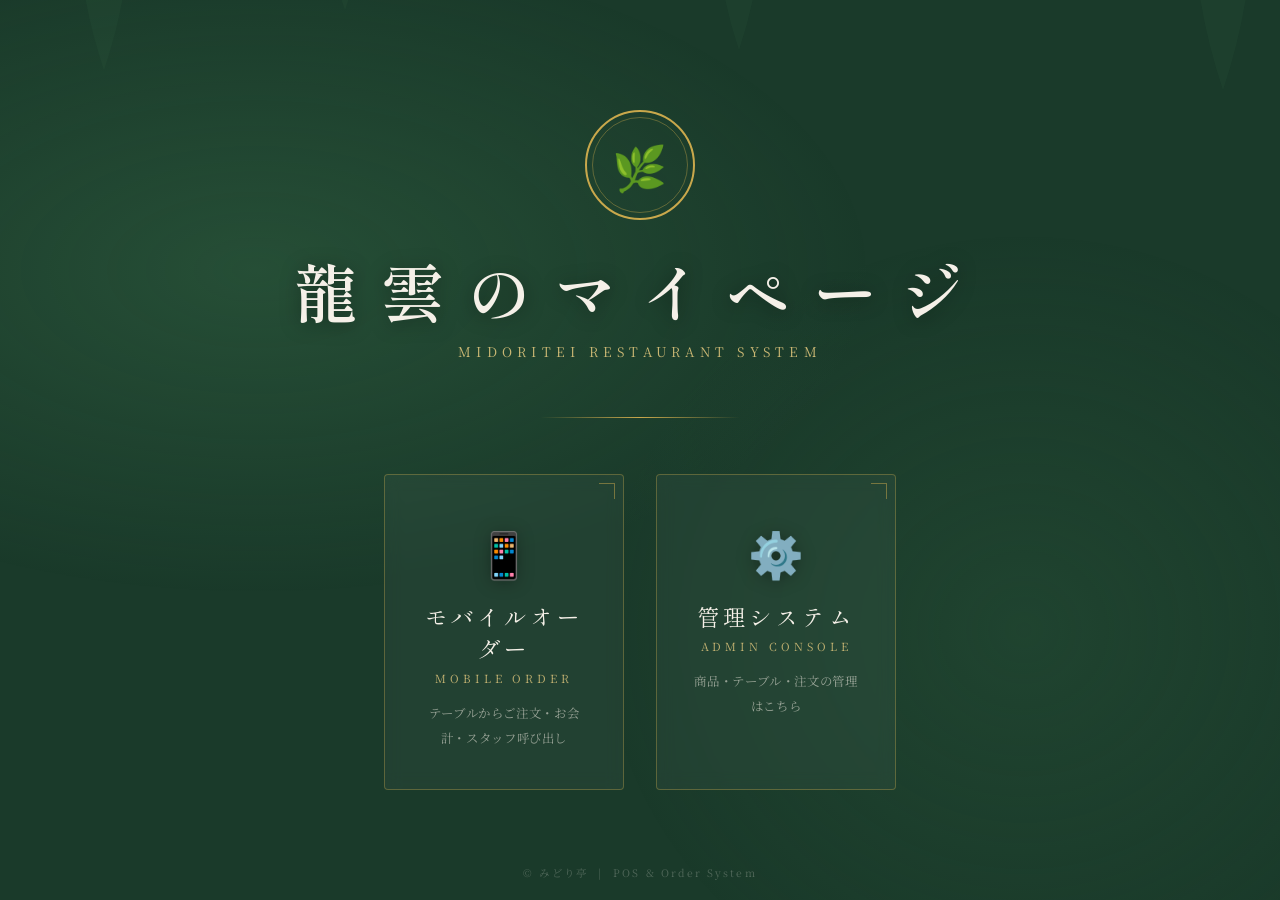
<file: index.html>
<!DOCTYPE html>
<html lang="ja">
<head>
  <meta charset="UTF-8">
  <meta name="viewport" content="width=device-width, initial-scale=1.0">
  <title>龍雲のマイページ</title>
  <link rel="preconnect" href="https://fonts.googleapis.com">
  <link href="https://fonts.googleapis.com/css2?family=Noto+Serif+JP:wght@300;400;700&family=Shippori+Mincho:wght@400;600&display=swap" rel="stylesheet">
  <link rel="stylesheet" href="index.css">
</head>
<body>

  <!-- 笹の葉 -->
  <div class="leaf"><svg viewBox="0 0 60 120"><path d="M30 0 Q50 30 45 60 Q40 90 30 120 Q20 90 15 60 Q10 30 30 0Z"/></svg></div>
  <div class="leaf"><svg viewBox="0 0 60 120"><path d="M30 0 Q50 30 45 60 Q40 90 30 120 Q20 90 15 60 Q10 30 30 0Z"/></svg></div>
  <div class="leaf"><svg viewBox="0 0 60 120"><path d="M30 0 Q50 30 45 60 Q40 90 30 120 Q20 90 15 60 Q10 30 30 0Z"/></svg></div>
  <div class="leaf"><svg viewBox="0 0 60 120"><path d="M30 0 Q50 30 45 60 Q40 90 30 120 Q20 90 15 60 Q10 30 30 0Z"/></svg></div>
  <div class="leaf"><svg viewBox="0 0 60 120"><path d="M30 0 Q50 30 45 60 Q40 90 30 120 Q20 90 15 60 Q10 30 30 0Z"/></svg></div>

  <div class="container">
    <div class="emblem">
      <span class="emblem-inner">🌿</span>
    </div>

    <h1>龍雲のマイページ</h1>
    <p class="subtitle">Midoritei Restaurant System</p>
    <div class="divider"></div>

    <div class="cards">
      <a class="card" href="customer/customer.html">
        <span class="card-icon">📱</span>
        <span class="card-body">
          <span class="card-label-jp">モバイルオーダー</span>
          <span class="card-label-en">Mobile Order</span>
          <span class="card-desc">テーブルからご注文・お会計・スタッフ呼び出し</span>
        </span>
      </a>

      <a class="card" href="staff/staff.html">
        <span class="card-icon">⚙️</span>
        <span class="card-body">
          <span class="card-label-jp">管理システム</span>
          <span class="card-label-en">Admin Console</span>
          <span class="card-desc">商品・テーブル・注文の管理はこちら</span>
        </span>
      </a>
    </div>
  </div>

  <footer>© みどり亭 &nbsp;|&nbsp; POS &amp; Order System</footer>

</body>
</html>
</file>
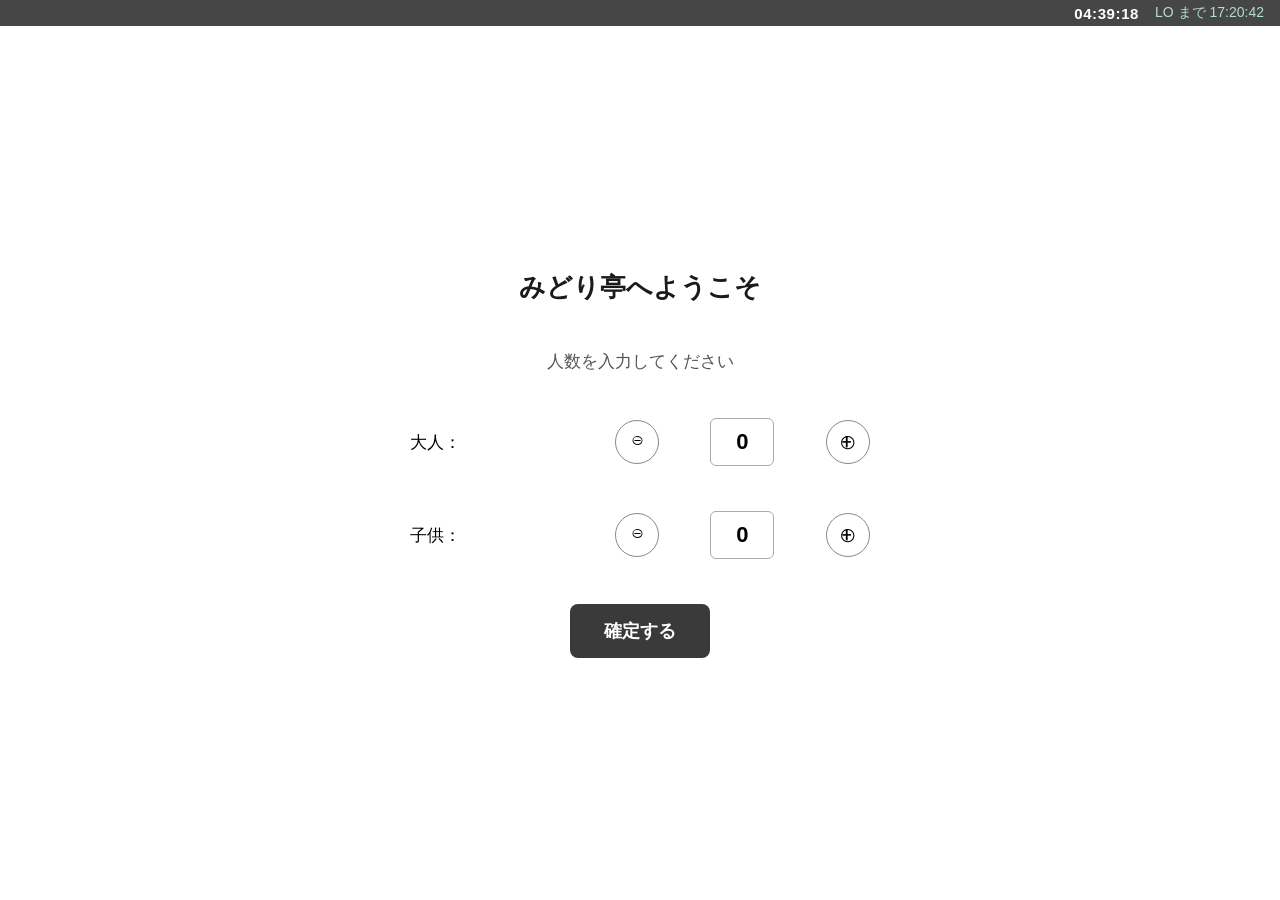
<file: customer/customer.html>
<!DOCTYPE html>
<html lang="ja">
<head>
  <meta charset="UTF-8">
  <meta name="viewport" content="width=device-width, initial-scale=1.0, maximum-scale=1.0, user-scalable=no">
  <title>みどり亭 モバイルオーダー</title>
  <link rel="stylesheet" href="style.css">
</head>
<body>

  <!-- 全画面共通：時計＋ラストオーダータイマー -->
  <div id="clock-bar">
    <span id="clock-time"></span>
    <span id="clock-lo"></span>
    <span id="clock-nh" style="display:none"></span>
  </div>

  <div id="app"></div>

  <!-- データ -->
  <script src="data.js"></script>

  <!-- 状態管理・共通ロジック（他より先に読む） -->
  <script src="state.js"></script>

  <!-- 各画面テンプレート＋イベント -->
  <script src="screen_checkin.js"></script>
  <script src="screen_menu.js"></script>
  <script src="screen_qty.js"></script>
  <script src="screen_cart.js"></script>
  <script src="screen_history.js"></script>
  <script src="screen_call.js"></script>
  <script src="screen_error.js"></script>

  <!-- イベント振り分け（全画面JSより後に読む） -->
  <script src="events.js"></script>

  <!-- 時計・ラストオーダータイマー -->
  <script src="clock.js"></script>

  <!-- 起動 -->
  <script>
    render();
  </script>
</body>
</html>
</file>
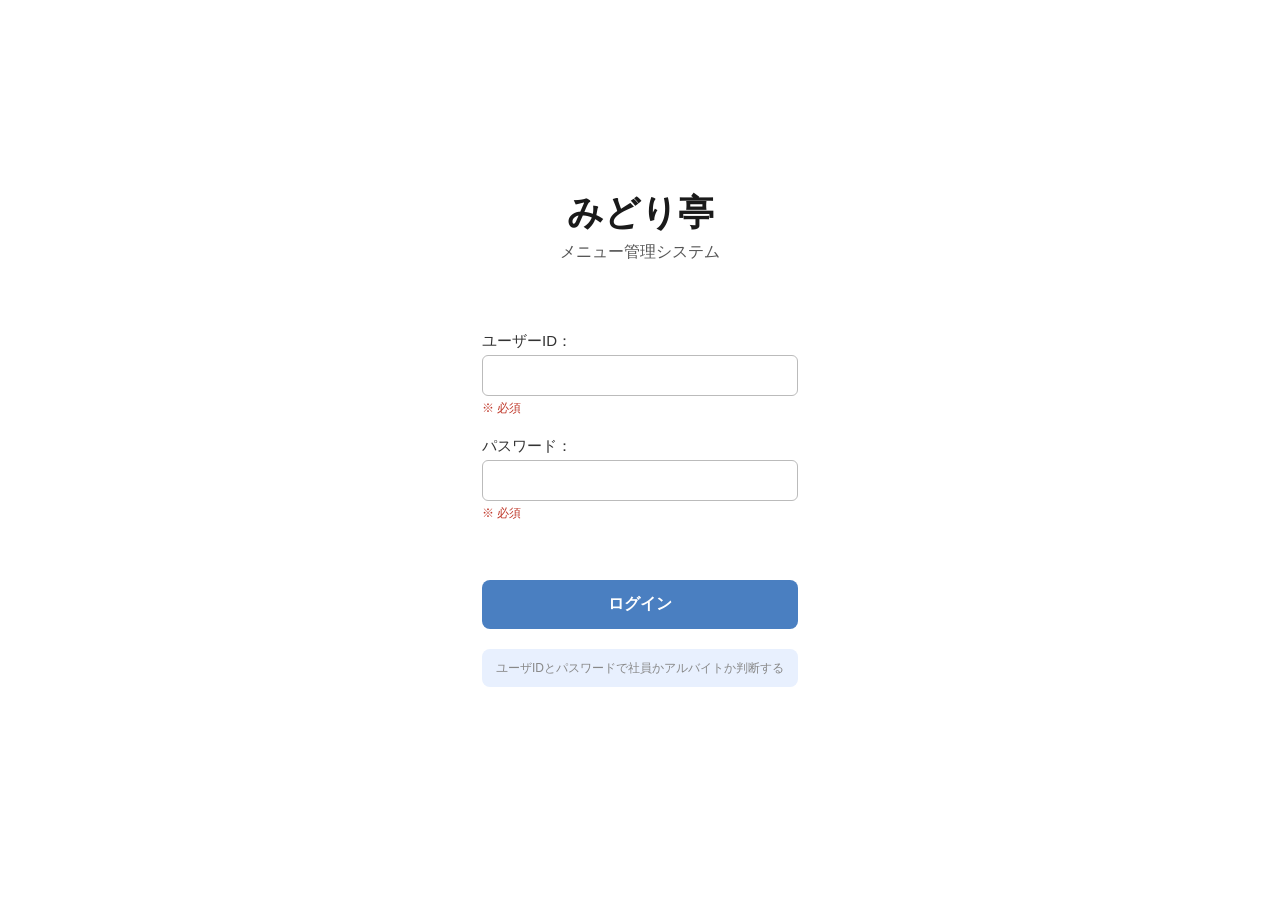
<file: staff/admin_index.html>
<!DOCTYPE html>
<html lang="ja">
<head>
  <meta charset="UTF-8">
  <meta name="viewport" content="width=device-width, initial-scale=1.0, maximum-scale=1.0, user-scalable=no">
  <title>みどり亭 管理システム</title>
  <link rel="stylesheet" href="admin_style.css">
</head>
<body>
  <!-- 全画面共通：戻るボタン -->
  <button id="global-back-btn" onclick="adminGoBack()" style="display:none">&#8592;</button>

  <div id="app"></div>

  <!-- 状態管理・モックDB・画面遷移 -->
  <script src="admin_state.js"></script>

  <!-- 各画面テンプレート＋イベント -->
  <script src="admin_screen_login.js"></script>
  <script src="admin_screen_product.js"></script>
  <script src="admin_screen_table.js"></script>
  <script src="admin_screen_order.js"></script>

  <!-- イベント振り分け -->
  <script src="admin_events.js"></script>

  <!-- 起動 -->
  <script>
    adminRender();
  </script>
</body>
</html>
</file>
<file: index.css>
*, *::before, *::after { box-sizing: border-box; margin: 0; padding: 0; }

:root {
  --green-deep:  #1a3a2a;
  --green-mid:   #2d5a3d;
  --green-light: #4a8c5c;
  --gold:        #c9a84c;
  --gold-light:  #e8cc80;
  --cream:       #f5f0e8;
  --ink:         #1c1c1c;
}

body {
  min-height: 100vh;
  background-color: var(--green-deep);
  display: flex;
  flex-direction: column;
  align-items: center;
  justify-content: center;
  font-family: 'Noto Serif JP', serif;
  overflow: hidden;
  position: relative;
}

/* 和紙テクスチャ風ノイズ背景 */
body::before {
  content: '';
  position: fixed;
  inset: 0;
  background-image:
    radial-gradient(ellipse 80% 60% at 20% 30%, rgba(74,140,92,0.25) 0%, transparent 60%),
    radial-gradient(ellipse 60% 80% at 80% 70%, rgba(45,90,61,0.3) 0%, transparent 55%);
  pointer-events: none;
}

/* 流れる笹の葉装飾 */
.leaf {
  position: fixed;
  opacity: 0.07;
  pointer-events: none;
  animation: drift linear infinite;
}
.leaf svg { fill: var(--green-light); }
.leaf:nth-child(1)  { width: 80px;  top: -10%; left: 5%;   animation-duration: 18s; animation-delay: 0s; }
.leaf:nth-child(2)  { width: 50px;  top: -10%; left: 25%;  animation-duration: 24s; animation-delay: 6s; }
.leaf:nth-child(3)  { width: 70px;  top: -10%; left: 55%;  animation-duration: 20s; animation-delay: 3s; }
.leaf:nth-child(4)  { width: 40px;  top: -10%; left: 80%;  animation-duration: 16s; animation-delay: 9s; }
.leaf:nth-child(5)  { width: 90px;  top: -10%; left: 92%;  animation-duration: 22s; animation-delay: 1s; }

@keyframes drift {
  0%   { transform: translateY(0)    rotate(0deg);   opacity: 0; }
  5%   { opacity: 0.07; }
  95%  { opacity: 0.07; }
  100% { transform: translateY(110vh) rotate(60deg); opacity: 0; }
}

/* 中央コンテナ */
.container {
  position: relative;
  z-index: 1;
  text-align: center;
  animation: fadeUp 1.2s cubic-bezier(.16,1,.3,1) both;
}

@keyframes fadeUp {
  from { opacity: 0; transform: translateY(32px); }
  to   { opacity: 1; transform: translateY(0); }
}

/* 家紋風エンブレム */
.emblem {
  width: 90px;
  height: 90px;
  margin: 0 auto 24px;
  border: 2px solid var(--gold);
  border-radius: 50%;
  display: flex;
  align-items: center;
  justify-content: center;
  position: relative;
  animation: rotateSlow 30s linear infinite;
}
.emblem::before {
  content: '';
  position: absolute;
  inset: 5px;
  border: 1px solid rgba(201,168,76,0.4);
  border-radius: 50%;
}
.emblem-inner {
  font-size: 36px;
  animation: rotateSlow 30s linear infinite reverse;
}
@keyframes rotateSlow {
  from { transform: rotate(0deg); }
  to   { transform: rotate(360deg); }
}

/* 店名 */
h1 {
  font-family: 'Shippori Mincho', serif;
  font-size: clamp(2.6rem, 8vw, 4rem);
  font-weight: 600;
  color: var(--cream);
  letter-spacing: 0.35em;
  margin-bottom: 6px;
  text-shadow: 0 2px 20px rgba(0,0,0,0.4);
}

.subtitle {
  font-size: 0.75rem;
  color: var(--gold-light);
  letter-spacing: 0.4em;
  text-transform: uppercase;
  margin-bottom: 48px;
  opacity: 0.85;
}

/* 区切り線 */
.divider {
  width: 160px;
  height: 1px;
  background: linear-gradient(90deg, transparent, var(--gold), transparent);
  margin: 0 auto 48px;
}

/* カードグリッド */
.cards {
  display: flex;
  gap: 24px;
  justify-content: center;
  flex-wrap: wrap;
  padding: 0 16px;
}

.card {
  display: block;
  text-decoration: none;
  width: 200px;
  padding: 36px 24px 32px;
  border: 1px solid rgba(201,168,76,0.35);
  border-radius: 4px;
  background: rgba(255,255,255,0.04);
  backdrop-filter: blur(8px);
  color: var(--cream);
  position: relative;
  overflow: hidden;
  transition: transform 0.35s cubic-bezier(.16,1,.3,1),
              background 0.35s ease,
              border-color 0.35s ease;
}

.card::before {
  content: '';
  position: absolute;
  inset: 0;
  background: linear-gradient(135deg, rgba(201,168,76,0.12) 0%, transparent 60%);
  opacity: 0;
  transition: opacity 0.35s ease;
}

/* 角の和風装飾 */
.card::after {
  content: '';
  position: absolute;
  top: 8px; right: 8px;
  width: 16px; height: 16px;
  border-top: 1px solid var(--gold);
  border-right: 1px solid var(--gold);
  opacity: 0.5;
}

.card:hover {
  transform: translateY(-6px);
  background: rgba(255,255,255,0.08);
  border-color: rgba(201,168,76,0.7);
}

.card:hover::before { opacity: 1; }

.card-icon {
  font-size: 2.4rem;
  margin-bottom: 16px;
  display: block;
  filter: drop-shadow(0 2px 8px rgba(0,0,0,0.3));
}

.card-label-jp {
  font-family: 'Shippori Mincho', serif;
  font-size: 1.25rem;
  letter-spacing: 0.2em;
  display: block;
  margin-bottom: 6px;
}

.card-label-en {
  font-size: 0.65rem;
  letter-spacing: 0.35em;
  color: var(--gold-light);
  opacity: 0.8;
  display: block;
  margin-bottom: 14px;
  text-transform: uppercase;
}

.card-desc {
  font-size: 0.72rem;
  color: rgba(245,240,232,0.55);
  line-height: 1.7;
  letter-spacing: 0.05em;
}

/* フッター */
footer {
  position: fixed;
  bottom: 20px;
  font-size: 0.65rem;
  color: rgba(245,240,232,0.25);
  letter-spacing: 0.2em;
  z-index: 1;
}

/* =====================
   レスポンシブ対応
   ===================== */

/* タブレット（768px以下） */
@media (max-width: 768px) {
  .emblem {
    width: 72px;
    height: 72px;
    margin-bottom: 18px;
  }
  .emblem-inner { font-size: 28px; }

  .subtitle {
    font-size: 0.68rem;
    margin-bottom: 32px;
  }

  .divider { margin-bottom: 32px; }

  .cards { gap: 16px; }

  .card {
    width: 180px;
    padding: 28px 20px 24px;
  }

  .card-icon { font-size: 2rem; margin-bottom: 12px; }
  .card-label-jp { font-size: 1.1rem; }
}

/* スマホ縦（480px以下） */
@media (max-width: 480px) {
  body { justify-content: center; padding: 24px 0 60px; }

  .emblem {
    width: 60px;
    height: 60px;
    margin-bottom: 14px;
  }
  .emblem-inner { font-size: 24px; }

  .subtitle {
    font-size: 0.6rem;
    letter-spacing: 0.25em;
    margin-bottom: 24px;
  }

  .divider {
    width: 100px;
    margin-bottom: 28px;
  }

  /* カードを縦並びに */
  .cards {
    flex-direction: column;
    align-items: center;
    gap: 14px;
    padding: 0 24px;
  }

  .card {
    width: 100%;
    max-width: 320px;
    /* 縦並びでは横長レイアウトに */
    display: flex;
    align-items: center;
    gap: 16px;
    padding: 20px 20px;
    text-align: left;
  }

  /* 角装飾を縦並び時に調整 */
  .card::after {
    top: 6px; right: 6px;
    width: 12px; height: 12px;
  }

  .card-icon {
    font-size: 2rem;
    margin-bottom: 0;
    flex-shrink: 0;
  }

  .card-body { flex: 1; }

  .card-label-jp { font-size: 1rem; margin-bottom: 2px; }
  .card-label-en { font-size: 0.58rem; margin-bottom: 6px; }
  .card-desc     { font-size: 0.68rem; }

  footer { font-size: 0.6rem; bottom: 14px; }
}

/* 極小スマホ（360px以下） */
@media (max-width: 360px) {
  .card { padding: 16px; gap: 12px; }
  .card-icon { font-size: 1.7rem; }
  .card-label-jp { font-size: 0.95rem; }
}

/* 大画面（1200px以上）でゆったり表示 */
@media (min-width: 1200px) {
  .emblem { width: 110px; height: 110px; }
  .emblem-inner { font-size: 44px; }

  .subtitle { font-size: 0.82rem; margin-bottom: 56px; }
  .divider  { width: 200px; margin-bottom: 56px; }

  .cards { gap: 32px; }

  .card {
    width: 240px;
    padding: 44px 32px 40px;
  }

  .card-icon     { font-size: 2.8rem; }
  .card-label-jp { font-size: 1.4rem; }
  .card-label-en { font-size: 0.7rem; }
  .card-desc     { font-size: 0.78rem; }
}
</file>
<file: customer/style.css>
/* ===========================
   リセット・ベース
=========================== */
* { box-sizing: border-box; margin: 0; padding: 0; }

html {
  height: 100%;
  height: -webkit-fill-available;
}

body {
  min-height: 100%;
  min-height: 100dvh;
  font-family: 'Hiragino Sans', 'Hiragino Kaku Gothic ProN', 'Noto Sans JP', sans-serif;
  background: #fff;
  display: flex;
  justify-content: center;
  align-items: flex-start;
  padding-top: env(safe-area-inset-top);
  padding-bottom: env(safe-area-inset-bottom);
  padding-left: env(safe-area-inset-left);
  padding-right: env(safe-area-inset-right);
}

#app {
  width: 100%;
  width: 100dvw;
  min-height: 100dvh;
  background: #fff;
  position: relative;
  overflow: hidden;
  display: flex;
  flex-direction: column;
}

/* ===========================
   共通画面
=========================== */
.screen {
  width: 100%;
  flex: 1;
  display: flex;
  flex-direction: column;
  overflow: hidden;
}

/* ===========================
   入店画面 (Slide 1)
=========================== */
.screen-checkin {
  align-items: center;
  justify-content: center;
  gap: 5dvh;
  padding: 5dvh 8dvw;
  background: #fff;
}
.checkin-title {
  font-size: clamp(18px, 5.5vw, 26px);
  font-weight: 700;
  color: #1a1a1a;
  text-align: center;
}
.checkin-subtitle {
  font-size: clamp(13px, 3.8vw, 17px);
  color: #555;
  text-align: center;
}
.checkin-row {
  display: flex;
  align-items: center;
  gap: 4vw;
}
.checkin-label {
  width: 12vw;
  font-size: clamp(13px, 3.8vw, 17px);
}
.count-box {
  width: 14vw;
  height: 11vw;
  max-width: 64px;
  max-height: 48px;
  border: 1.5px solid #aaa;
  border-radius: 6px;
  display: flex;
  align-items: center;
  justify-content: center;
  font-size: clamp(16px, 4.5vw, 22px);
  font-weight: 600;
}
.checkin-error {
  display: none;
  color: #c0392b;
  font-size: clamp(12px, 3.5vw, 15px);
  font-weight: 500;
  background: #fdf0ee;
  border: 1px solid #e8b4ae;
  border-radius: 8px;
  padding: 10px 16px;
  text-align: center;
  width: 100%;
  max-width: 280px;
}

/* ===========================
   ボタン共通
=========================== */
.round-btn {
  width: clamp(32px, 9vw, 44px);
  height: clamp(32px, 9vw, 44px);
  border-radius: 50%;
  border: 1.5px solid #888;
  background: #fff;
  font-size: clamp(16px, 4.5vw, 22px);
  cursor: pointer;
  display: flex; align-items: center; justify-content: center;
  transition: background 0.1s;
  flex-shrink: 0;
}
.round-btn:active { background: #eee; }
.round-btn.lg {
  width: clamp(40px, 12vw, 56px);
  height: clamp(40px, 12vw, 56px);
  font-size: clamp(20px, 5.5vw, 26px);
}

.primary-btn {
  background: #3a3a3a;
  color: #fff;
  border: none;
  border-radius: 8px;
  padding: clamp(10px, 3vw, 15px) clamp(20px, 6vw, 32px);
  font-size: clamp(14px, 4vw, 18px);
  font-weight: 600;
  cursor: pointer;
  min-width: clamp(100px, 28vw, 140px);
  transition: background 0.15s;
}
.primary-btn:active { background: #222; }
.primary-btn.disabled { background: #bbb; cursor: default; }

.secondary-btn {
  background: #f0f0f0;
  color: #333;
  border: 1px solid #ccc;
  border-radius: 8px;
  padding: clamp(10px, 3vw, 15px) clamp(18px, 5.5vw, 30px);
  font-size: clamp(13px, 3.8vw, 17px);
  font-weight: 500;
  cursor: pointer;
  min-width: clamp(90px, 24vw, 120px);
  transition: background 0.15s;
}
.secondary-btn:active { background: #ddd; }

/* ===========================
   メニュー画面 (Slide 2)
=========================== */
.screen-menu {
  flex-direction: row;
  /* height は .screen の fliex:1 に任せる */
  height: 100%;
  overflow: hidden;
}
.menu-sidebar {
  width: clamp(60px, 18vw, 84px);
  background: #f5f5f5;
  border-right: 1px solid #ddd;
  display: flex;
  flex-direction: column;
  overflow-y: auto;
  flex-shrink: 0;
  scrollbar-width: none;
  -ms-overflow-style: none;
}
.menu-sidebar::-webkit-scrollbar { display: none; }

.cat-tab {
  padding: clamp(7px, 2.2vw, 12px) 3px;
  font-size: clamp(9px, 2.5vw, 12px);
  text-align: center;
  cursor: pointer;
  color: #555;
  border-bottom: 1px solid #e0e0e0;
  line-height: 1.3;
  transition: background 0.1s;
  -webkit-tap-highlight-color: transparent;
}
.cat-tab:active { background: #e0e0e0; }
.cat-tab.active {
  background: #fff;
  color: #c0392b;
  font-weight: 700;
  border-right: 3px solid #c0392b;
}

.menu-main {
  flex: 1;
  display: flex;
  flex-direction: column;
  overflow: hidden;
  position: relative;
  min-width: 0; /* 子要素の幅が親をはみ出すのを防止 */
}
.menu-items {
  flex: 1;
  overflow-y: auto;
  padding: clamp(6px, 2vw, 10px);
  display: flex;
  flex-direction: column;
  gap: clamp(6px, 2vw, 10px);
  -webkit-overflow-scrolling: touch;
  scrollbar-width: none;
}
.menu-items::-webkit-scrollbar { display: none; }
.menu-items.dimmed { filter: brightness(0.6); pointer-events: none; }

.menu-item-card {
  display: flex;
  align-items: center;
  gap: clamp(8px, 2.5vw, 14px);
  background: #fff;
  border: 1px solid #e8e8e8;
  border-radius: 10px;
  padding: clamp(8px, 2.5vw, 13px) clamp(10px, 3vw, 16px);
  cursor: pointer;
  transition: background 0.1s;
  -webkit-tap-highlight-color: transparent;
}
.menu-item-card:active { background: #f5f5f5; }
.menu-item-emoji { font-size: clamp(22px, 7vw, 32px); flex-shrink: 0; }
.menu-item-name { font-size: clamp(12px, 3.5vw, 16px); font-weight: 600; color: #1a1a1a; }
.menu-item-desc { font-size: clamp(10px, 2.8vw, 13px); color: #888; margin-top: 2px; }
.menu-item-price { font-size: clamp(11px, 3.2vw, 15px); color: #c0392b; font-weight: 500; margin-top: 3px; }

.menu-footer {
  display: flex;
  border-top: 1px solid #ddd;
  background: #fafafa;
  flex-shrink: 0;
  padding-bottom: env(safe-area-inset-bottom);
}
.footer-btn {
  flex: 1;
  display: flex;
  flex-direction: column;
  align-items: center;
  justify-content: center;
  padding: clamp(6px, 2vw, 10px) 4px;
  border: none;
  background: none;
  cursor: pointer;
  color: #444;
  border-right: 1px solid #eee;
  position: relative;
  transition: background 0.1s;
  -webkit-tap-highlight-color: transparent;
}
.footer-btn:last-child { border-right: none; }
.footer-btn:active { background: #eee; }
.footer-icon { font-size: clamp(18px, 5.5vw, 26px); }
.footer-label { font-size: clamp(9px, 2.5vw, 12px); margin-top: 2px; line-height: 1.2; text-align: center; }
.cart-badge {
  position: absolute;
  top: 4px; right: 12px;
  background: #e74c3c;
  color: #fff;
  border-radius: 50%;
  width: clamp(14px, 4vw, 18px);
  height: clamp(14px, 4vw, 18px);
  font-size: clamp(9px, 2.5vw, 11px);
  display: flex; align-items: center; justify-content: center;
  font-weight: 700;
}

/* ===========================
   数量選択オーバーレイ (Slide 3)
=========================== */
.qty-overlay {
  position: absolute;
  top: 0; left: 0; right: 0; bottom: 0;
  display: flex; align-items: center; justify-content: center;
  background: rgba(0,0,0,0.35);
  z-index: 10;
}
.qty-modal {
  background: #fff;
  border-radius: 14px;
  padding: clamp(20px, 5vw, 30px) clamp(22px, 6vw, 36px);
  width: clamp(200px, 60vw, 300px);
  display: flex;
  flex-direction: column;
  align-items: center;
  gap: clamp(12px, 3.5vw, 20px);
  box-shadow: 0 8px 32px rgba(0,0,0,0.2);
}
.qty-modal-title { font-size: clamp(12px, 3.5vw, 16px); color: #555; }
.qty-modal-item { font-size: clamp(13px, 3.8vw, 17px); font-weight: 700; color: #1a1a1a; }
.qty-ctrl { display: flex; align-items: center; gap: clamp(16px, 5vw, 24px); }
.qty-val {
  font-size: clamp(24px, 7vw, 34px);
  font-weight: 700;
  min-width: clamp(30px, 9vw, 42px);
  text-align: center;
}
.qty-actions { display: flex; gap: clamp(10px, 3vw, 16px); }

/* ===========================
   カートオーバーレイ (Slide 4)
=========================== */
.cart-modal {
  background: #fff;
  border-radius: 14px;
  padding: clamp(16px, 4.5vw, 24px);
  width: clamp(240px, 72vw, 340px);
  max-height: 70dvh;
  display: flex;
  flex-direction: column;
  gap: clamp(10px, 3vw, 14px);
  box-shadow: 0 8px 32px rgba(0,0,0,0.2);
}
.cart-modal-title {
  font-size: clamp(14px, 4vw, 18px);
  font-weight: 700;
  text-align: center;
  color: #1a1a1a;
  border-bottom: 1px solid #eee;
  padding-bottom: clamp(6px, 2vw, 10px);
}
.cart-list {
  flex: 1;
  overflow-y: auto;
  display: flex;
  flex-direction: column;
  gap: clamp(6px, 2vw, 10px);
  -webkit-overflow-scrolling: touch;
}
.cart-empty { font-size: clamp(12px, 3.5vw, 15px); color: #aaa; text-align: center; padding: 20px; }
.cart-row {
  display: flex;
  align-items: center;
  justify-content: space-between;
  padding: clamp(3px, 1vw, 6px) 0;
  border-bottom: 1px solid #f0f0f0;
}
.cart-row-name { font-size: clamp(12px, 3.5vw, 15px); color: #1a1a1a; flex: 1; }
.cart-qty-ctrl { display: flex; align-items: center; gap: clamp(6px, 2vw, 10px); }
.qty-btn {
  width: clamp(24px, 7vw, 30px);
  height: clamp(24px, 7vw, 30px);
  border-radius: 50%;
  border: 1px solid #bbb;
  background: #fff;
  font-size: clamp(12px, 3.5vw, 16px);
  cursor: pointer;
  display: flex; align-items: center; justify-content: center;
}
.qty-num { font-size: clamp(13px, 3.8vw, 16px); font-weight: 600; min-width: 18px; text-align: center; }
.cart-actions { display: flex; gap: clamp(8px, 2.5vw, 12px); justify-content: center; }

/* ===========================
   トースト (Slide 5/6)
=========================== */
.toast-overlay {
  position: absolute;
  top: 0; left: 0; right: 0; bottom: 0;
  display: flex; align-items: center; justify-content: center;
  background: rgba(0,0,0,0.4);
  z-index: 10;
}
.toast-box {
  background: rgba(255,255,255,0.97);
  border-radius: 18px;
  padding: clamp(24px, 7vw, 40px) clamp(28px, 9vw, 50px);
  display: flex;
  flex-direction: column;
  align-items: center;
  gap: clamp(10px, 3vw, 16px);
  box-shadow: 0 8px 32px rgba(0,0,0,0.2);
}
.toast-icon { font-size: clamp(32px, 10vw, 48px); }
.toast-msg { font-size: clamp(16px, 4.8vw, 22px); font-weight: 700; color: #1a1a1a; text-align: center; line-height: 1.5; }

/* ===========================
   注文履歴 (Slide 7)
=========================== */
.screen-history { padding: 0; background: #f5f5f5; flex: 1; }
.history-header {
  background: #3a3a3a;
  color: #fff;
  font-size: clamp(16px, 4.5vw, 20px);
  font-weight: 700;
  padding: clamp(12px, 3.5vw, 18px) clamp(16px, 5vw, 24px);
  text-align: center;
}
.history-list {
  flex: 1;
  overflow-y: auto;
  padding: clamp(8px, 2.5vw, 14px);
  display: flex;
  flex-direction: column;
  gap: clamp(5px, 1.5vw, 8px);
  -webkit-overflow-scrolling: touch;
}
.history-empty { font-size: clamp(12px, 3.5vw, 15px); color: #aaa; text-align: center; padding: 40px; }
.history-row {
  display: flex;
  align-items: center;
  background: #fff;
  border-radius: 8px;
  padding: clamp(8px, 2.5vw, 13px) clamp(10px, 3.5vw, 16px);
  gap: clamp(6px, 2vw, 10px);
}
.history-name { flex: 1; font-size: clamp(12px, 3.5vw, 15px); color: #1a1a1a; }
.history-qty { font-size: clamp(11px, 3.2vw, 14px); color: #555; width: clamp(30px, 9vw, 42px); text-align: right; }
.history-price { font-size: clamp(11px, 3.2vw, 14px); color: #c0392b; width: clamp(60px, 18vw, 80px); text-align: right; }
.history-total {
  display: flex;
  justify-content: space-between;
  background: #3a3a3a;
  color: #fff;
  padding: clamp(12px, 3.5vw, 16px) clamp(16px, 5vw, 22px);
  font-size: clamp(13px, 3.8vw, 16px);
  font-weight: 700;
  margin: clamp(6px, 2vw, 10px) clamp(8px, 2.5vw, 14px);
  border-radius: 8px;
}
.screen-history .primary-btn {
  margin: clamp(10px, 3vw, 16px) auto clamp(16px, 5vw, 28px);
  display: block;
}

/* ===========================
   呼び出し・会計 (Slide 8)
=========================== */
.screen-call {
  align-items: center;
  justify-content: center;
  gap: clamp(16px, 5vw, 28px);
  padding: clamp(40px, 12dvh, 80px) clamp(24px, 8vw, 50px);
  background: #fff;
  flex: 1;
}
.call-big-btn {
  width: 100%;
  padding: clamp(18px, 5.5vw, 28px);
  font-size: clamp(16px, 5vw, 22px);
  font-weight: 700;
  border: 2px solid #aaa;
  border-radius: 12px;
  background: #fff;
  cursor: pointer;
  transition: background 0.1s;
  -webkit-tap-highlight-color: transparent;
}
.call-big-btn:active { background: #f0f0f0; }
.checkout-card {
  background: #f9f9f9;
  border: 1.5px solid #ddd;
  border-radius: 14px;
  padding: clamp(20px, 6vw, 32px) clamp(16px, 5vw, 28px);
  width: 100%;
  display: flex;
  flex-direction: column;
  gap: clamp(10px, 3vw, 16px);
  align-items: center;
  text-align: center;
}
.checkout-table { font-size: clamp(16px, 4.5vw, 20px); font-weight: 700; color: #333; }
.checkout-amount { font-size: clamp(18px, 5.5vw, 26px); font-weight: 700; color: #c0392b; }
.checkout-thanks { font-size: clamp(12px, 3.5vw, 16px); color: #555; line-height: 1.7; }

/* ===========================
   呼び出し中 (Slide 9)
=========================== */
.screen-calling { background: #fff; padding: 0; flex: 1; }
.calling-title {
  background: #3a3a3a;
  color: #fff;
  font-size: clamp(15px, 4.5vw, 19px);
  font-weight: 700;
  padding: clamp(12px, 3.5vw, 16px) clamp(16px, 5vw, 22px);
  text-align: center;
}
.calling-tabs { display: flex; border-bottom: 1px solid #ddd; }
.calling-tab {
  flex: 1;
  padding: clamp(8px, 2.5vw, 12px) 4px;
  font-size: clamp(9px, 2.8vw, 13px);
  text-align: center;
  color: #888;
  cursor: default;
}
.calling-tab.active { color: #1a1a1a; font-weight: 700; border-bottom: 2px solid #3a3a3a; }
.calling-body {
  flex: 1;
  display: flex;
  flex-direction: column;
  align-items: center;
  justify-content: center;
  gap: clamp(16px, 5dvh, 32px);
  padding: clamp(32px, 10dvh, 70px) clamp(24px, 8vw, 40px);
}
.calling-icon { font-size: clamp(56px, 18vw, 90px); }
.calling-msg {
  font-size: clamp(14px, 4vw, 18px);
  color: #333;
  text-align: center;
  line-height: 1.8;
  background: #f5f5f5;
  border-radius: 12px;
  padding: clamp(16px, 5vw, 24px) clamp(20px, 6vw, 32px);
}
.screen-calling .secondary-btn {
  margin: clamp(16px, 5dvh, 28px) auto clamp(24px, 7dvh, 48px);
  display: block;
}

/* ===========================
   エラー画面 (Slide 11)
=========================== */
.screen-error {
  align-items: center;
  justify-content: center;
  gap: clamp(16px, 5vw, 24px);
  padding: clamp(40px, 12dvh, 80px) clamp(24px, 8vw, 50px);
  background: #f5f5f5;
  flex: 1;
}
.error-code {
  font-size: clamp(22px, 6.5vw, 32px);
  font-weight: 700;
  color: #888;
  background: #ddd;
  padding: clamp(8px, 2.5vw, 13px) clamp(18px, 5.5vw, 28px);
  border-radius: 8px;
}
.error-title { font-size: clamp(16px, 5vw, 22px); font-weight: 700; color: #c0392b; }

/* ===========================
   タッチ操作改善
=========================== */
button {
  -webkit-tap-highlight-color: transparent;
  touch-action: manipulation;
}

/* エラーメッセージ（入店画面） */
.checkin-error {
  display: none;
  color: #c0392b;
  font-size: clamp(12px, 3.5vw, 15px);
  font-weight: 500;
  background: #fdf0ee;
  border: 1px solid #e8b4ae;
  border-radius: 8px;
  padding: 10px 16px;
  text-align: center;
  width: 100%;
  max-width: 280px;
}

/* ===========================
   時計＆ラストオーダーバー（全画面固定）
=========================== */
#clock-bar {
  position: fixed;
  top: env(safe-area-inset-top, 0px);
  left: 0;
  right: 0;
  z-index: 1000;
  display: flex;
  align-items: center;
  justify-content: flex-end;
  gap: clamp(8px, 3vw, 16px);
  padding: 4px clamp(10px, 3vw, 16px);
  background: rgba(30, 30, 30, 0.82);
  backdrop-filter: blur(6px);
  -webkit-backdrop-filter: blur(6px);
  pointer-events: none; /* タップ透過 */
}

#clock-time {
  font-size: clamp(12px, 3.5vw, 15px);
  font-weight: 600;
  color: #fff;
  font-variant-numeric: tabular-nums;
  letter-spacing: 0.04em;
}

#clock-lo {
  font-size: clamp(11px, 3.2vw, 14px);
  font-weight: 500;
  color: #b0e0c8;
  font-variant-numeric: tabular-nums;
}

#clock-lo.lo-warning {
  color: #ff9f7a;
  animation: lo-blink 1s ease-in-out infinite;
}

@keyframes lo-blink {
  0%, 100% { opacity: 1; }
  50%       { opacity: 0.5; }
}

/* clock-bar の高さ分だけ #app を下げる */
#app {
  padding-top: calc(env(safe-area-inset-top, 0px) + 28px);
}

/* 飲み放題タイマー */
#clock-nh {
  font-size: clamp(11px, 3.2vw, 14px);
  font-weight: 600;
  color: #ffe47a;
  font-variant-numeric: tabular-nums;
  border-left: 1px solid rgba(255,255,255,0.2);
  padding-left: clamp(8px, 2.5vw, 14px);
}

#clock-nh.nh-warning {
  color: #ff9f7a;
  animation: lo-blink 1s ease-in-out infinite;
}

#clock-nh.nh-ended {
  color: #aaa;
}
</file>
<file: staff/admin_style.css>
/* ===========================
   リセット・ベース
=========================== */
* { box-sizing: border-box; margin: 0; padding: 0; }

html, body { width: 100%; height: 100%; }
html { height: -webkit-fill-available; }

body {
  min-height: 100dvh;
  min-height: -webkit-fill-available;
  font-family: 'Hiragino Sans', 'Hiragino Kaku Gothic ProN', 'Noto Sans JP', sans-serif;
  background: #dde3ea;
  display: block;
  padding-top: env(safe-area-inset-top);
  padding-left: env(safe-area-inset-left);
  padding-right: env(safe-area-inset-right);
  padding-bottom: env(safe-area-inset-bottom);
}

#app {
  width: 100%;
  height: calc(100dvh - env(safe-area-inset-top) - env(safe-area-inset-bottom));
  background: #f4f6f8;
  display: flex;
  flex-direction: column;
  overflow: hidden;
}

/* ===========================
   共通画面
=========================== */
.screen { width: 100%; flex: 1; display: flex; flex-direction: column; overflow: hidden; }
.adm-screen { background: #f4f6f8; }

/* ===========================
   ヘッダー
=========================== */
.adm-header {
  display: flex; align-items: center;
  justify-content: space-between;
  background: #fff;
  padding: clamp(10px, 3vw, 14px) clamp(12px, 4vw, 18px);
  border-bottom: 1px solid #d8dde3;
  flex-shrink: 0;
}
.adm-header-title { display: flex; flex-direction: column; }
.adm-store    { font-size: clamp(13px, 3.5vw, 16px); font-weight: 700; color: #1a1a1a; }
.adm-subtitle { font-size: clamp(10px, 2.8vw, 13px); color: #666; margin-top: 1px; }
.adm-header-icons { display: flex; gap: 8px; }
.adm-icon-btn {
  background: none; border: none;
  font-size: clamp(18px, 5vw, 22px);
  cursor: pointer; padding: 4px;
  -webkit-tap-highlight-color: transparent;
}

.adm-plain-header {
  background: #c8d4e0; color: #333;
  font-size: clamp(14px, 4vw, 17px); font-weight: 600;
  padding: clamp(10px, 3vw, 14px) clamp(14px, 4vw, 20px);
  flex-shrink: 0;
}

/* ===========================
   ログイン画面
=========================== */
.adm-login {
  background: #fff;
  align-items: center; justify-content: center;
  gap: 5dvh;
  padding: 6dvh 10vw;
}
.adm-login-title { text-align: center; }
.adm-store-lg  { font-size: clamp(26px, 8vw, 36px); font-weight: 700; color: #1a1a1a; }
.adm-sys-name  { font-size: clamp(13px, 3.8vw, 16px); color: #555; margin-top: 4px; }
.adm-login-note {
  font-size: clamp(10px, 2.8vw, 12px); color: #888;
  text-align: center; background: #e8f0fe;
  border-radius: 8px; padding: 10px 14px; line-height: 1.5;
}

/* ===========================
   フォーム共通
=========================== */
.adm-form {
  display: flex; flex-direction: column;
  gap: clamp(14px, 4vw, 20px);
  padding: clamp(16px, 5vw, 24px);
}
.adm-body    { display: flex; flex-direction: column; flex: 1; overflow: hidden; }
.adm-scrollable { overflow-y: auto; flex: 1; -webkit-overflow-scrolling: touch; }
.adm-center  { align-items: center; justify-content: center; padding: clamp(24px, 8vw, 40px); gap: clamp(16px, 5vw, 24px); flex: 1; }
.adm-field   { display: flex; flex-direction: column; gap: 4px; }
.adm-label   { font-size: clamp(13px, 3.8vw, 15px); color: #333; font-weight: 500; }
.adm-input {
  border: 1px solid #bbb; border-radius: 6px;
  padding: clamp(8px, 2.5vw, 11px) clamp(10px, 3vw, 14px);
  font-size: clamp(13px, 3.8vw, 15px);
  font-family: inherit; background: #fff; width: 100%; outline: none;
}
.adm-input:focus    { border-color: #4a7fc1; }
.adm-input:disabled { background: #f0f0f0; color: #555; }
.adm-textarea {
  border: 1px solid #bbb; border-radius: 6px;
  padding: clamp(8px, 2.5vw, 11px) clamp(10px, 3vw, 14px);
  font-size: clamp(13px, 3.8vw, 15px);
  font-family: inherit; background: #fff; width: 100%; outline: none;
  resize: vertical;
}
.adm-required  { font-size: clamp(10px, 2.8vw, 12px); color: #c0392b; }
.adm-optional  { font-size: clamp(10px, 2.8vw, 12px); color: #888; }
.adm-field-note {
  font-size: clamp(10px, 2.8vw, 12px); color: #555;
  background: #e8f0fe; border-radius: 6px;
  padding: 8px 12px; line-height: 1.5;
}
.adm-error { color: #c0392b; font-size: clamp(11px, 3.2vw, 13px); min-height: 18px; }

/* ===========================
   ボタン
=========================== */
.adm-btn-primary {
  background: #4a7fc1; color: #fff;
  border: none; border-radius: 8px;
  padding: clamp(10px, 3vw, 14px) clamp(18px, 5vw, 28px);
  font-size: clamp(14px, 4vw, 16px); font-weight: 600;
  cursor: pointer; font-family: inherit;
  transition: background 0.15s;
  -webkit-tap-highlight-color: transparent;
}
.adm-btn-primary:active { background: #2e5fa3; }
.adm-btn-primary.wide   { width: 100%; }

.adm-btn-secondary {
  background: #fff; color: #333;
  border: 1px solid #bbb; border-radius: 8px;
  padding: clamp(10px, 3vw, 14px) clamp(18px, 5vw, 28px);
  font-size: clamp(14px, 4vw, 16px); font-weight: 500;
  cursor: pointer; font-family: inherit;
  transition: background 0.15s;
  -webkit-tap-highlight-color: transparent;
}
.adm-btn-secondary:active { background: #eee; }
.adm-btn-secondary.wide   { width: 100%; }

.adm-row-btns {
  display: flex; gap: clamp(10px, 3vw, 16px);
  justify-content: center;
  padding: clamp(12px, 3.5vw, 18px) clamp(16px, 5vw, 24px);
  margin-top: auto; flex-shrink: 0;
}

/* ===========================
   メニューリスト（大ボタン）
=========================== */
.adm-menu-list {
  display: flex; flex-direction: column;
  gap: clamp(10px, 3vw, 16px);
  padding: clamp(16px, 5dvh, 32px) clamp(20px, 7vw, 36px);
  flex: 1; justify-content: center; overflow-y: auto;
}
.adm-menu-btn {
  width: 100%;
  padding: clamp(14px, 4vw, 20px);
  font-size: clamp(15px, 4.5vw, 18px); font-weight: 600;
  border: 1.5px solid #bbb; border-radius: 10px;
  background: #fff; cursor: pointer;
  font-family: inherit; transition: background 0.1s;
  -webkit-tap-highlight-color: transparent;
}
.adm-menu-btn:active          { background: #f0f0f0; }
.adm-menu-btn.accent          { background: #4a7fc1; color: #fff; border-color: #4a7fc1; }
.adm-menu-btn.accent:active   { background: #2e5fa3; }

/* ===========================
   モーダル
=========================== */
.adm-modal-wrap {
  display: flex; align-items: center; justify-content: center;
  padding: clamp(12px, 4vw, 20px); flex-shrink: 0;
}
.adm-modal {
  background: #c8d4e0; border-radius: 12px;
  padding: clamp(20px, 6vw, 28px) clamp(16px, 5vw, 24px);
  width: clamp(220px, 70vw, 300px);
  display: flex; flex-direction: column;
  align-items: center; gap: clamp(14px, 4vw, 20px);
}
.adm-modal-msg  { font-size: clamp(14px, 4vw, 17px); font-weight: 600; text-align: center; color: #1a1a1a; }
.adm-modal-btns { display: flex; gap: clamp(10px, 3vw, 16px); }

/* ===========================
   検索バー・結果リスト
=========================== */
.adm-search-bar {
  display: flex; gap: 8px; align-items: center;
  padding: clamp(10px, 3vw, 14px) clamp(12px, 4vw, 18px);
  background: #4a7fc1; flex-shrink: 0;
}
.adm-search-bar .adm-input { flex: 1; background: #fff; }
.adm-search-hint {
  font-size: clamp(10px, 2.8vw, 12px); color: #fff;
  background: #6a9fd1;
  padding: 4px clamp(12px, 4vw, 18px); flex-shrink: 0;
}
.adm-result-list {
  flex: 1; overflow-y: auto;
  padding: clamp(8px, 2.5vw, 12px);
  display: flex; flex-direction: column; gap: 4px;
  -webkit-overflow-scrolling: touch;
}
.adm-result-row {
  display: flex; align-items: center;
  gap: clamp(10px, 3vw, 14px);
  padding: clamp(8px, 2.5vw, 12px) clamp(10px, 3vw, 14px);
  background: #fff; border-radius: 6px;
  font-size: clamp(13px, 3.8vw, 15px);
  cursor: pointer; border: 1px solid #e0e0e0;
}
.adm-result-row input[type="checkbox"] { width: 18px; height: 18px; flex-shrink: 0; }
.adm-empty { text-align: center; color: #aaa; padding: 32px; font-size: clamp(13px, 3.8vw, 15px); }

/* ===========================
   商品変更
=========================== */
.adm-change-section { display: flex; flex-direction: column; gap: 6px; padding: 0 clamp(16px, 5vw, 24px); }
.adm-change-label   { font-size: clamp(12px, 3.5vw, 14px); color: #555; font-weight: 500; }
.adm-change-tag {
  display: inline-block; background: #4a7fc1; color: #fff;
  border-radius: 16px; padding: 6px 16px;
  font-size: clamp(13px, 3.8vw, 15px); font-weight: 500;
}

/* ===========================
   テーブル管理 / QR
=========================== */
.adm-qr-wrap {
  flex: 1; display: flex; flex-direction: column;
  align-items: center; justify-content: center;
  gap: clamp(10px, 3vw, 16px);
  padding: clamp(16px, 5vw, 28px);
  overflow: hidden;
}
.adm-qr-meta { font-size: clamp(12px, 3.5vw, 14px); color: #333; }
.adm-qr-box {
  background: #000;
  width: clamp(140px, 40vw, 200px); height: clamp(140px, 40vw, 200px);
  display: flex; align-items: center; justify-content: center;
  border-radius: 8px; flex-shrink: 0;
}
.adm-qr-fallback { color: #fff; font-size: clamp(14px, 4vw, 18px); font-weight: 600; }
.adm-barcode-btn {
  background: #333; color: #fff; border: none; border-radius: 8px;
  padding: clamp(12px, 3.5vw, 16px) clamp(28px, 8vw, 48px);
  font-size: clamp(15px, 4.5vw, 18px); font-weight: 600;
  cursor: pointer; font-family: inherit;
}

/* ===========================
   注文系
=========================== */
.adm-table-badge {
  font-size: clamp(12px, 3.5vw, 15px); font-weight: 600; color: #333;
  padding: clamp(6px, 2vw, 10px) clamp(12px, 4vw, 18px);
  background: #e0e8f0; text-align: right; flex-shrink: 0;
}
.adm-sub-header {
  font-size: clamp(14px, 4vw, 16px); font-weight: 600;
  padding: clamp(8px, 2.5vw, 12px) clamp(12px, 4vw, 18px);
  background: #fff; border-bottom: 1px solid #ddd; flex-shrink: 0;
}
.adm-order-list {
  flex: 1; overflow-y: auto;
  padding: clamp(8px, 2.5vw, 12px);
  display: flex; flex-direction: column; gap: 6px;
  -webkit-overflow-scrolling: touch;
}
.adm-order-row {
  display: flex; align-items: center;
  gap: clamp(8px, 2.5vw, 12px);
  padding: clamp(8px, 2.5vw, 11px) clamp(10px, 3vw, 14px);
  background: #fff; border-radius: 6px;
  border: 1px solid #e0e0e0;
  font-size: clamp(13px, 3.8vw, 15px); cursor: pointer;
}
.adm-order-row input[type="checkbox"] { width: 18px; height: 18px; flex-shrink: 0; }
.adm-order-name { flex: 1; }
.adm-order-qty  { font-size: clamp(12px, 3.5vw, 14px); color: #555; }
.adm-soldout-badge { font-size: 14px; }
.adm-soldout    { color: #c0392b; text-decoration: line-through; }
.adm-order-row-simple {
  display: flex; align-items: center; justify-content: space-between;
  padding: clamp(8px, 2.5vw, 11px) clamp(10px, 3vw, 14px);
  background: #fff; border-radius: 6px;
  border: 1px solid #e0e0e0;
  font-size: clamp(13px, 3.8vw, 15px);
}
.adm-qty-ctrl { display: flex; gap: 12px; align-items: center; font-size: clamp(14px, 4vw, 16px); }

/* ===========================
   提供済み変更テーブル
=========================== */
.adm-offer-table-wrap {
  flex: 1; overflow: auto;
  padding: clamp(8px, 2.5vw, 12px);
  -webkit-overflow-scrolling: touch;
}
.adm-offer-table {
  width: 100%; border-collapse: collapse;
  background: #fff; font-size: clamp(12px, 3.5vw, 14px);
}
.adm-offer-table th {
  background: #4a7fc1; color: #fff;
  padding: clamp(8px, 2.5vw, 11px) clamp(8px, 2.5vw, 12px);
  text-align: center; font-weight: 600;
}
.adm-offer-table td {
  padding: clamp(8px, 2.5vw, 11px) clamp(8px, 2.5vw, 12px);
  border-bottom: 1px solid #eee; text-align: center;
}
.adm-offer-table tr:last-child td { border-bottom: none; }
.adm-offer-table input[type="checkbox"] { width: 16px; height: 16px; }

/* ===========================
   スキャン画面
=========================== */
.adm-scan-msg { font-size: clamp(14px, 4vw, 17px); color: #333; text-align: center; }
.adm-scan-area {
  width: clamp(140px, 42vw, 200px); height: clamp(140px, 42vw, 200px);
  border: 2.5px dashed #aaa; border-radius: 12px;
  display: flex; align-items: center; justify-content: center;
  font-size: clamp(48px, 14vw, 72px); background: #f8f8f8;
}

/* ===========================
   オーダー一覧
=========================== */
.adm-overview-grid {
  flex: 1;
  display: grid; grid-template-columns: 1fr 1fr;
  gap: clamp(8px, 2.5vw, 12px);
  padding: clamp(10px, 3vw, 16px);
  overflow-y: auto; -webkit-overflow-scrolling: touch;
}
.adm-overview-card { background: #fff; border-radius: 8px; border: 1px solid #d8dde3; overflow: hidden; }
.adm-overview-table {
  background: #c8d4e0;
  font-size: clamp(11px, 3.2vw, 13px); font-weight: 600;
  padding: clamp(5px, 1.5vw, 8px) clamp(8px, 2.5vw, 12px); color: #333;
}
.adm-overview-items { padding: clamp(5px, 1.5vw, 8px); display: flex; flex-direction: column; gap: 3px; }
.adm-overview-row   { font-size: clamp(10px, 2.8vw, 12px); color: #333; padding: 2px 4px; }
.adm-overview-row.soldout { color: #c0392b; }

/* ===========================
   店員呼び出し
=========================== */
.adm-call-section {
  flex: 1; display: flex; flex-direction: column;
  padding: clamp(16px, 5vw, 28px); gap: clamp(14px, 4vw, 20px);
  overflow-y: auto;
}
.adm-call-title { font-size: clamp(15px, 4.5vw, 18px); font-weight: 700; color: #333; text-align: center; }
.adm-call-list  { display: flex; flex-direction: column; gap: clamp(10px, 3vw, 14px); }
.adm-call-btn {
  width: 100%;
  padding: clamp(14px, 4vw, 18px);
  font-size: clamp(15px, 4.5vw, 17px); font-weight: 600;
  background: #c8d4e0; border: none; border-radius: 10px;
  cursor: pointer; font-family: inherit;
  transition: background 0.1s;
  -webkit-tap-highlight-color: transparent;
}
.adm-call-btn:active { background: #a0b4c8; }

/* ===========================
   タッチ操作改善
=========================== */
button { -webkit-tap-highlight-color: transparent; touch-action: manipulation; }

/* ===========================
   全画面共通：戻るボタン
=========================== */
#global-back-btn {
  position: fixed;
  top: calc(env(safe-area-inset-top, 0px) + 8px);
  left: calc(env(safe-area-inset-left, 0px) + 10px);
  z-index: 999;
  width: clamp(36px, 10vw, 44px);
  height: clamp(36px, 10vw, 44px);
  border-radius: 50%;
  background: rgba(255,255,255,0.92);
  border: 1.5px solid #ccc;
  font-size: clamp(16px, 5vw, 20px);
  color: #333;
  cursor: pointer;
  display: none;
  align-items: center;
  justify-content: center;
  box-shadow: 0 2px 8px rgba(0,0,0,0.15);
  backdrop-filter: blur(4px);
  -webkit-backdrop-filter: blur(4px);
  transition: background 0.15s;
  -webkit-tap-highlight-color: transparent;
  touch-action: manipulation;
}
#global-back-btn:active { background: #e8e8e8; }
</file>
